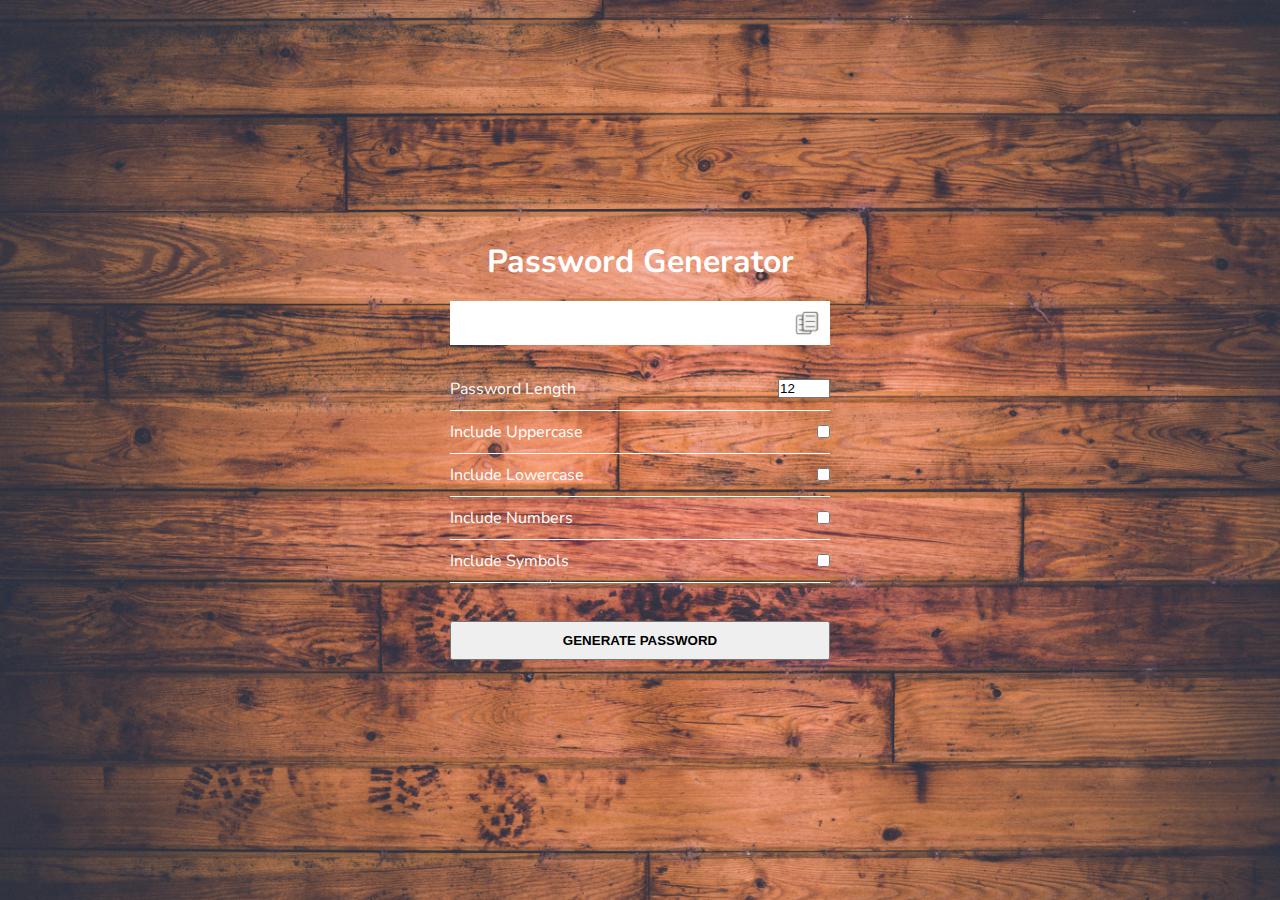
<file: Password-Generator/index.html>
<!DOCTYPE html>
<html lang="en">
<head>
    <meta charset="UTF-8">
    <meta name="viewport" content="width=device-width, initial-scale=1.0">
    <link rel="preconnect" href="https://fonts.googleapis.com">
    <link rel="preconnect" href="https://fonts.gstatic.com" crossorigin>
    <link href="https://fonts.googleapis.com/css2?family=Nunito:wght@300&family=Rubik:wght@500&display=swap" rel="stylesheet">
    <title>Password Generator</title>
    <link rel="stylesheet" href="styles.css">
</head>
<body>
    <div class="container">
        <h1>Password Generator</h1>
        <div class="p-header">
            <p id="password"></p>
            <img src="—Pngtree—vector copy icon_4015607.png" id="clipboard">
        </div>
        <div class="p-body">
            <div class="form-control">
                <label for="length">Password Length</label>
                <input type="number" name="length" id="length" min="8" max="14" value="12">
            </div>
            <div class="form-control">
                <label for="uppercase">Include Uppercase</label>
                <input type="checkbox" name="uppercase" id="uppercase">
            </div>
            <div class="form-control">
                <label for="lowercase">Include Lowercase</label>
                <input type="checkbox" name="lowercase" id="lowercase">
            </div>
            <div class="form-control">
                <label for="number">Include Numbers</label>
                <input type="checkbox" name="number" id="number">
            </div>
            <div class="form-control">
                <label for="symbol">Include Symbols</label>
                <input type="checkbox" name="symbol" id="symbol">
            </div>
            <button type="submit" id="generator">GENERATE PASSWORD</button>

        </div>
    </div>
    <script src="script.js"></script>
</body>
</html>
</file>
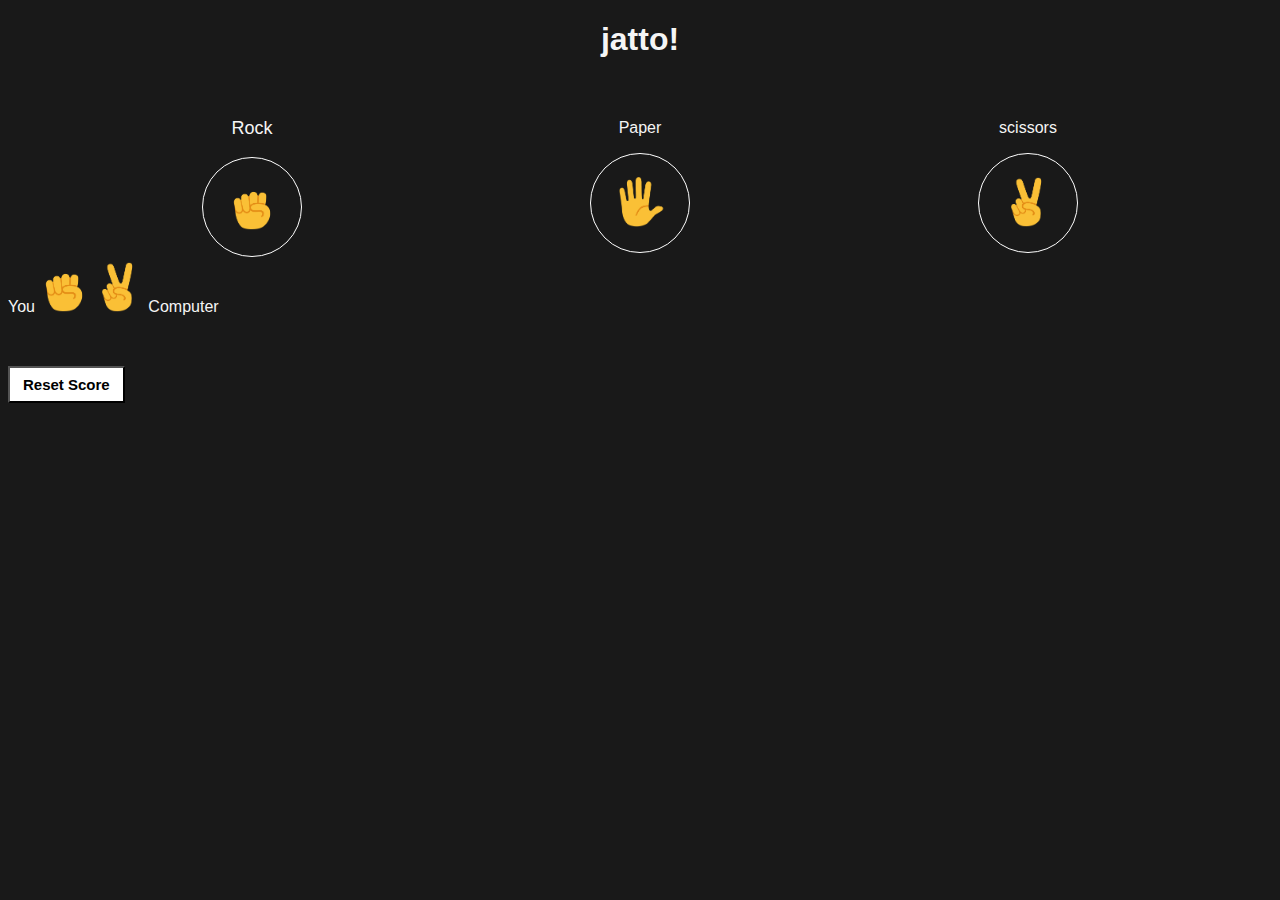
<file: rock-paper-scissors game app/index.html>
<!DOCTYPE html>
<html lang="en">
<head>
    <meta charset="UTF-8">
    <meta name="viewport" content="width=device-width, initial-scale=1.0">
    <title>rock-paper-scissors</title>
    <link rel="stylesheet" href="styles.css">
</head>
<body>
    <div class="main-container">
        <div class="hd"><h1>jatto!</h1></div>
        <div class="container">
            <div class="rock">
                <p id="title">Rock</p>
                <button id="btn" onclick="displayScore()" class="move-button">
                    <img src="rock-emoji.png" alt="rock" class="icon">
                </button>
            </div>
            <div class="paper">
                <p>Paper</p>
                <button id="paper" onclick="displayScore()" class="move-button">
                        <img src="paper-emoji.png" alt="paper"  class="icon">
                </button>
            </div>
            <div class="scissors">
                <p>scissors</p>
                <button id="scissors" onclick="displayScore()" class="move-button">
                        <img src="scissors-emoji.png" alt="scissors" class="icon">
                </button>
            </div>
        </div>
        <p id="result" class="result"></p>
        <p id="move">
            You <img src="rock-emoji.png">
            <img src="scissors-emoji.png"> Computer
        </p>
        <p id="score" class="score"></p>
        <button id="reset" onclick="score.wins = 0; score.losses=0; score.ties=0; localStorage.removeItem('score'); displayScore()" class="btn">Reset Score</button>
    </div>

<script src="script.js"></script>    
</body>
</html>
</file>
<file: Password-Generator/styles.css>
*{
    padding: 0;
    margin: 0;
}
body{
    background-image: url(keith-misner-h0Vxgz5tyXA-unsplash.jpg);
    background-position: center;
    background-repeat: no-repeat;
    background-size: cover;
    color: white;
    /* font-family: 'Gill Sans', 'Gill Sans MT', Calibri, 'Trebuchet MS', sans-serif; */
    width: 100%;
    height: 100vh;
    display: flex;
    justify-content: center;
    align-items: center;
    font-family: 'Nunito', sans-serif;
}

.container{
    background-color: transparent;
    padding: 20px;
    width: 380px;
    align-items: center;
}
h1{
    text-align: center;
    margin-bottom: 18px;
}
.form-control{
    display: flex;
    justify-content: space-between;
    align-items: center;
    padding: 10px 0;
    border-bottom: 1px solid white;
}
.form-control label{
    cursor: pointer;
}
.p-header{
    display: flex;
    width: 100%;
    background-color: #fff;
    height: 44px;
    justify-content: space-between;
    align-items: center;
    color: black;
}
p{
    margin-left: 2.4%;
    font-weight: bold;
    overflow: hidden;
}
/* .p-header input{
    padding: 10px 10px;
    width: 100%;
    border: 0;
    outline: 0;
    font-size: larger;
} */
button{
    margin-top: 10%;
    width: 100%;
    padding: 10px 0;
    font-weight: bold;
    cursor: pointer;
}
.p-header img{
    cursor: pointer;
    width: 30px;
    height: 30px;
    outline: none;
    margin-right: 2%;
}
.p-body{
    margin-top: 6%;
}

@media only screen and (max-width: 400px) {
    button{
        margin-top: 6%;
    }
    .form-control{
        padding: 8px 0;
    }
    h1{
        font-size: 9vmin;
    }
    .p-header{
        height: 37px;
    }
    .p-header img{
        width: 25px;
        height: 25px;
    }
  }
</file>
<file: rock-paper-scissors game app/styles.css>
body{
    background-color: rgb(25, 25, 25);
    color: whitesmoke;
    font-family: 'Gill Sans', 'Gill Sans MT', Calibri, 'Trebuchet MS', sans-serif;
    /* height: 100vh;
    width: 100%;
    display: flex;
    justify-content: center;
    align-items: center; */
}
.container{
    display: flex;
    justify-content: space-around;
    align-items: center;
    padding: 50px;
}
.rock{
    text-align: center;
    margin-top: -30px;
}
.paper{
    text-align: center;
    margin-top: -30px;
}
.scissors{
    text-align: center;
    margin-top: -30px;
}
#title {
    font-size: large;
}
img{
    height: 50px;
}
.hd{
    text-align: center;
}
.move-button{
    background-color: transparent;
    border: 1px solid white;
    width: 100px;
    height: 100px;
    border-radius: 50%;
    cursor: pointer;
}
.result{
    font-size: 25px;
    font-weight: bold;
    margin-top: -70px;
}
.score{
    margin-top: 50px;
}
.btn{
    background-color: white;
    padding: 8px 13px;
    font-size: 15px;
    font-weight: bold;
    cursor: pointer;
}

@media only screen and (max-width: 600px) {
    .move-button{
        width: 80px;
        height: 80px;
    }
    .result{
        margin-top: 20px;
    }
    .container{
        justify-content: space-evenly;
    }
  }
</file>
